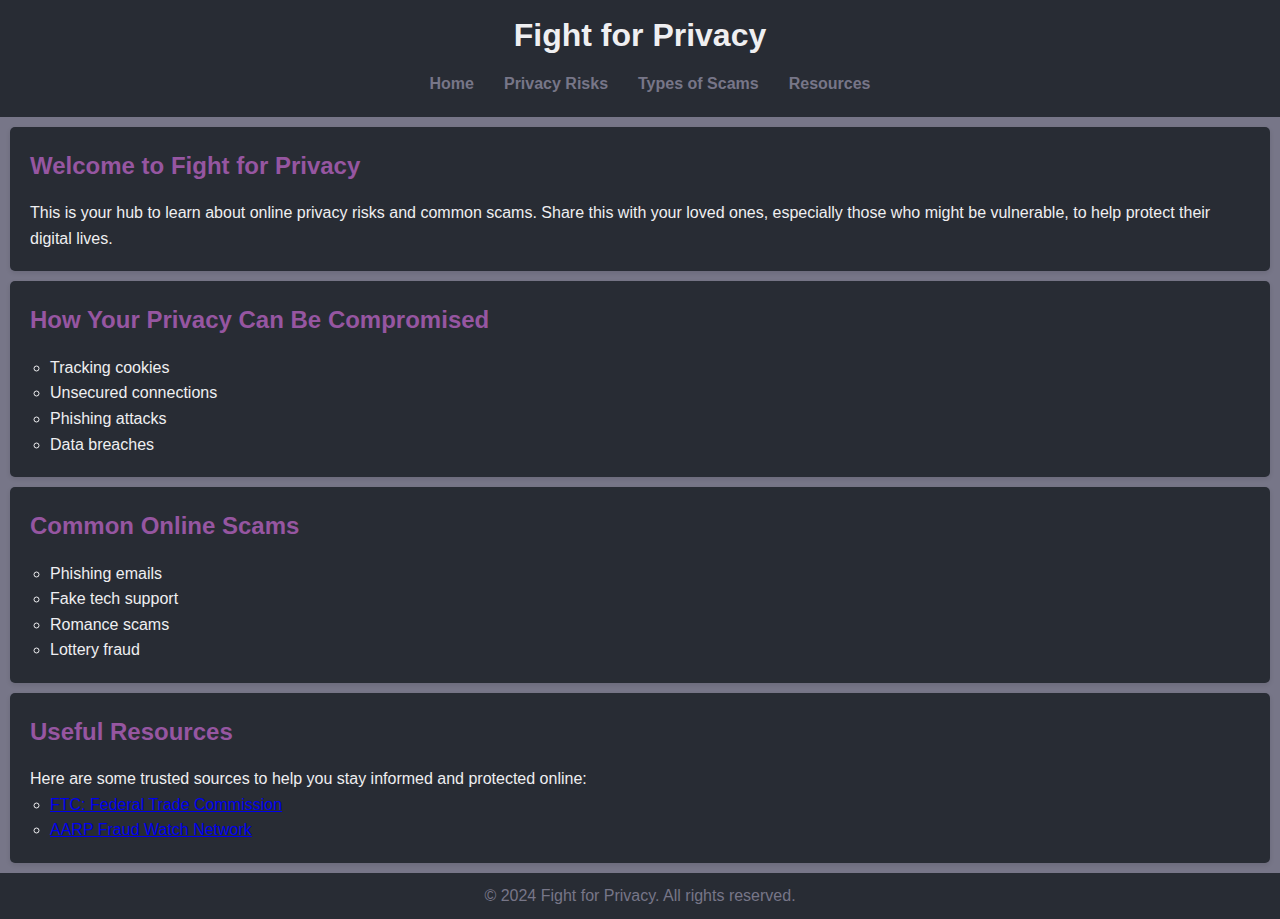
<file: Index.html>
<!DOCTYPE html>
<html lang="en">
<head>
    <meta charset="UTF-8">
    <meta name="viewport" content="width=device-width, initial-scale=1.0">
    <meta name="description" content="Educational site about online privacy and scams">
    <title>Fight for Privacy</title>
    <link rel="stylesheet" href="styles.css">
</head>
<body>
    <header>
        <h1>Fight for Privacy</h1>
        <nav>
            <ul>
                <li><a href="#home">Home</a></li>
                <li><a href="#privacy">Privacy Risks</a></li>
                <li><a href="#scams">Types of Scams</a></li>
                <li><a href="#resources">Resources</a></li>
            </ul>
        </nav>
    </header>

    <section id="home">
        <h2>Welcome to Fight for Privacy</h2>
        <p>This is your hub to learn about online privacy risks and common scams. Share this with your loved ones, especially those who might be vulnerable, to help protect their digital lives.</p>
    </section>

    <section id="privacy">
        <h2>How Your Privacy Can Be Compromised</h2>
        <ul>
            <li>Tracking cookies</li>
            <li>Unsecured connections</li>
            <li>Phishing attacks</li>
            <li>Data breaches</li>
            <!-- Add more content as needed -->
        </ul>
    </section>

    <section id="scams">
        <h2>Common Online Scams</h2>
        <ul>
            <li>Phishing emails</li>
            <li>Fake tech support</li>
            <li>Romance scams</li>
            <li>Lottery fraud</li>
            <!-- Add more scam types as needed -->
        </ul>
    </section>

    <section id="resources">
        <h2>Useful Resources</h2>
        <p>Here are some trusted sources to help you stay informed and protected online:</p>
        <ul>
            <li><a href="https://www.ftc.gov" target="_blank">FTC: Federal Trade Commission</a></li>
            <li><a href="https://www.aarp.org" target="_blank">AARP Fraud Watch Network</a></li>
            <!-- Add more resource links as needed -->
        </ul>
    </section>

    <footer>
        <p>&copy; 2024 Fight for Privacy. All rights reserved.</p>
    </footer>
    
    <script src="script.js"></script>
</body>
</html>
</file>
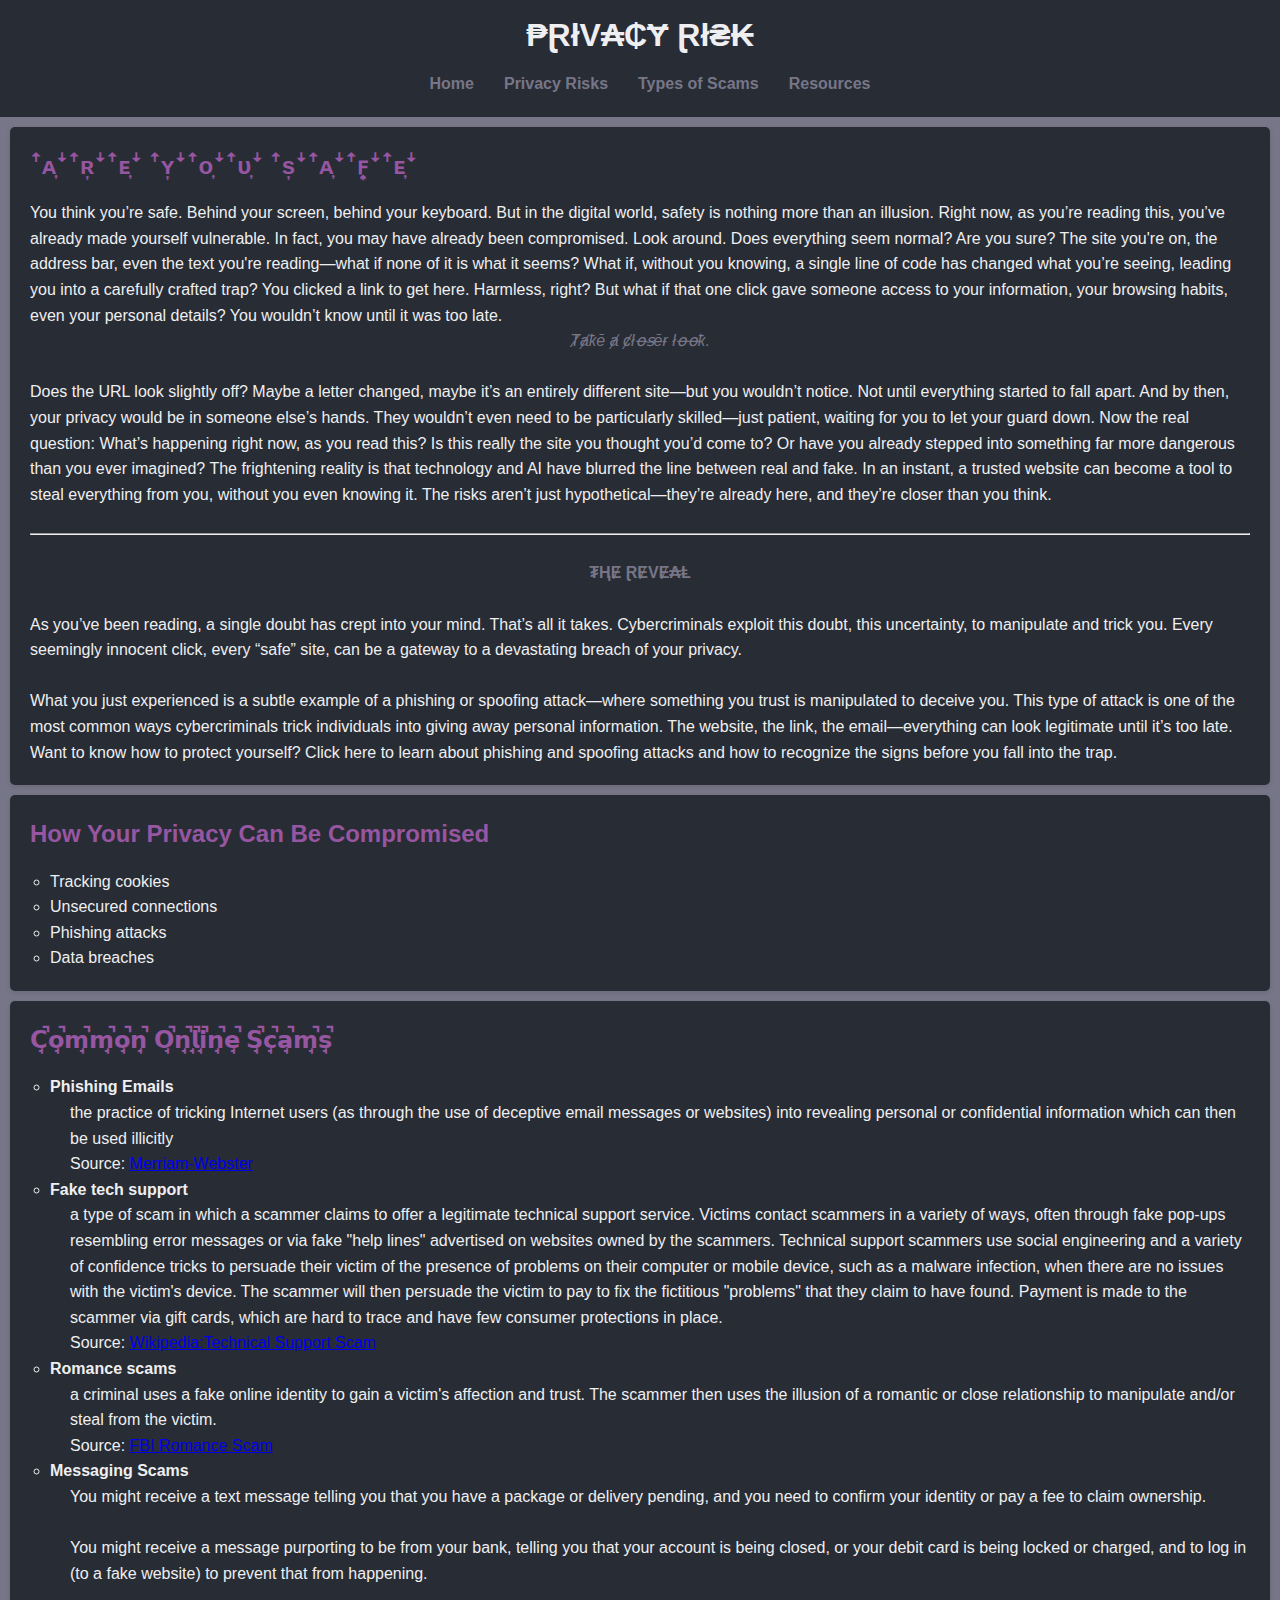
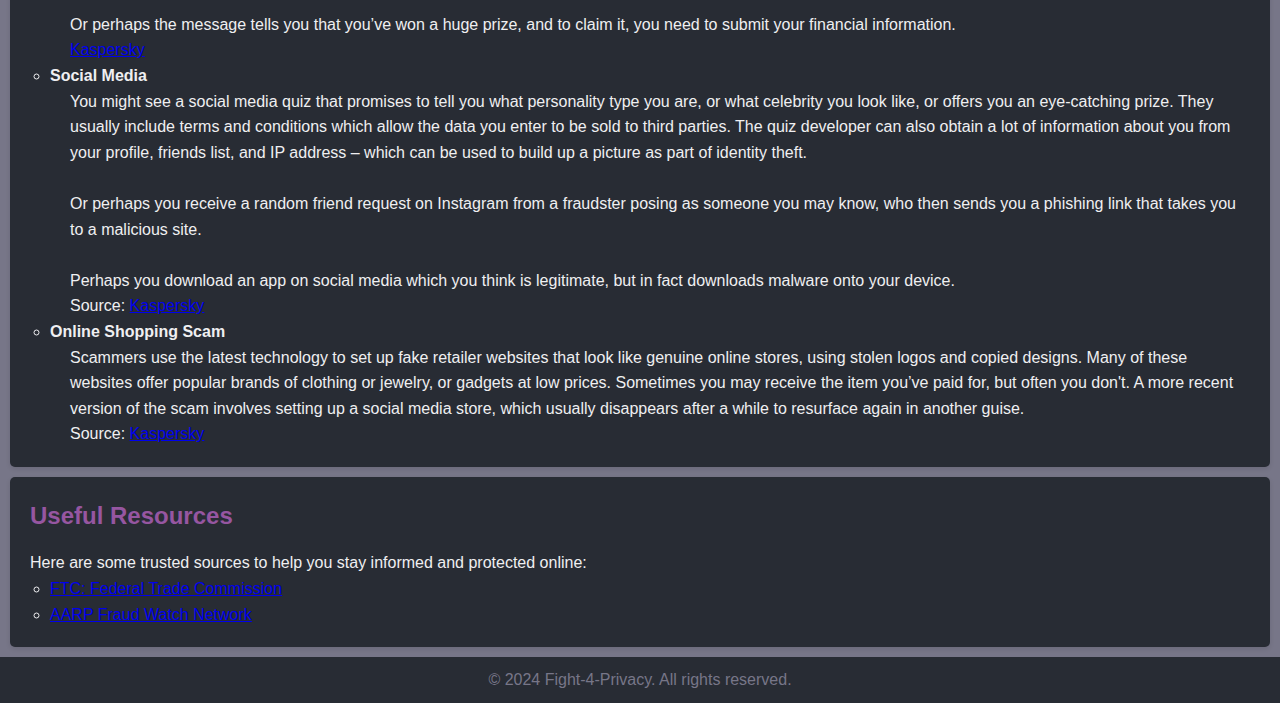
<file: Risks.html>
<!DOCTYPE html>
<html lang="en">
<head>
    <meta charset="UTF-8">
    <meta name="viewport" content="width=device-width, initial-scale=1.0">
    <meta name="description" content="Educational site about online privacy and scams">
    <title>Fight for Privacy</title>
    <link rel="stylesheet" href="styles_risks.css">
</head>
<body>
    <header>
        <h1>₱ⱤłV₳₵Ɏ Ɽł₴₭</h1>
        <nav>
            <ul>
                <li><a href="newPrivacyPage.html">Home</a></li> <!-- Links to the home page -->
                <li><a href="Risks.html">Privacy Risks</a></li>
                <li><a href="#scams">Types of Scams</a></li>
                <li><a href="#resources">Resources</a></li>
            </ul>
        </nav>
    </header>

    <section id="home">
        <h2>ꜛᴀ͎ꜜꜛʀ͎ꜜꜛᴇ͎ꜜ ꜛʏ͎ꜜꜛᴏ͎ꜜꜛᴜ͎ꜜ ꜛs͎ꜜꜛᴀ͎ꜜꜛꜰ͎ꜜꜛᴇ͎ꜜ</h2>
        <p>You think you’re safe. Behind your screen, behind your keyboard. But in the digital world, safety is nothing more than an illusion. Right now, as you’re reading this, you’ve already made yourself vulnerable. In fact, you may have already been compromised.

            Look around. Does everything seem normal? Are you sure? The site you're on, the address bar, even the text you're reading—what if none of it is what it seems? What if, without you knowing, a single line of code has changed what you’re seeing, leading you into a carefully crafted trap?
            
            You clicked a link to get here. Harmless, right? But what if that one click gave someone access to your information, your browsing habits, even your personal details? You wouldn’t know until it was too late.
            
        </br><center><i style="color: #777688;">Ⱦⱥҟē ⱥ ȼłꝋꞩēɍ łꝋꝋҟ.</i></center></br> Does the URL look slightly off? Maybe a letter changed, maybe it’s an entirely different site—but you wouldn’t notice. Not until everything started to fall apart. And by then, your privacy would be in someone else’s hands. They wouldn’t even need to be particularly skilled—just patient, waiting for you to let your guard down.
            
            Now the real question: What’s happening right now, as you read this? Is this really the site you thought you’d come to? Or have you already stepped into something far more dangerous than you ever imagined?
            
            The frightening reality is that technology and AI have blurred the line between real and fake. In an instant, a trusted website can become a tool to steal everything from you, without you even knowing it. The risks aren’t just hypothetical—they’re already here, and they’re closer than you think.
            </br>
        </br>
        <hr>
    </br>
            <center><b style="color: #777688;">₮ⱧɆ ⱤɆVɆ₳Ⱡ</b></center>
        </br>
            As you’ve been reading, a single doubt has crept into your mind. That’s all it takes. Cybercriminals exploit this doubt, this uncertainty, to manipulate and trick you. Every seemingly innocent click, every “safe” site, can be a gateway to a devastating breach of your privacy. 
        </br>
    </br>
What you just experienced is a subtle example of a phishing or spoofing attack—where something you trust is manipulated to deceive you. This type of attack is one of the most common ways cybercriminals trick individuals into giving away personal information. The website, the link, the email—everything can look legitimate until it’s too late.

Want to know how to protect yourself? Click here to learn about phishing and spoofing attacks and how to recognize the signs before you fall into the trap.
            </p>
    </section>

    <section id="privacy">
        <h2>How Your Privacy Can Be Compromised</h2>
        <ul>
            <li>Tracking cookies</li>
            <li>Unsecured connections</li>
            <li>Phishing attacks</li>
            <li>Data breaches</li>
            <!-- Add more content as needed -->
        </ul>
    </section>

    <section id="scams">
        <h2>𝗖̘̚𝗼̘̚𝗺̘̚𝗺̘̚𝗼̘̚𝗻̘̚ 𝗢̘̚𝗻̘̚𝗹̘̚𝗶̘̚𝗻̘̚𝗲̘̚ 𝗦̘̚𝗰̘̚𝗮̘̚𝗺̘̚𝘀̘̚</h2>
        <ul>
            <li><b>Phishing Emails</b></li>
              <ul>the practice of tricking Internet users (as through the use of deceptive email messages or websites) into revealing personal or confidential information which can then be used illicitly 
              </br>Source: <a href="https://usa.kaspersky.com/resource-center/threats/top-scams-how-to-avoid-becoming-a-victim">Merriam-Webster</a> 
              </ul>
            <li><b>Fake tech support</b></li>
              <ul>a type of scam in which a scammer claims to offer a legitimate technical support service. Victims contact scammers in a variety of ways, often through fake pop-ups resembling error messages or via fake "help lines" advertised on websites owned by the scammers. Technical support scammers use social engineering and a variety of confidence tricks to persuade their victim of the presence of problems on their computer or mobile device, such as a malware infection, when there are no issues with the victim's device. The scammer will then persuade the victim to pay to fix the fictitious "problems" that they claim to have found. Payment is made to the scammer via gift cards, which are hard to trace and have few consumer protections in place.
              </br>Source: <a href="https://en.wikipedia.org/wiki/Technical_support_scam">Wikipedia:Technical Support Scam</a>
            </ul>
            <li><b>Romance scams</b></li>
              <ul>a criminal uses a fake online identity to gain a victim's affection and trust. The scammer then uses the illusion of a romantic or close relationship to manipulate and/or steal from the victim.
              </br>Source: <a href="https://www.fbi.gov/how-we-can-help-you/scams-and-safety/common-frauds-and-scams/romance-scams">FBI Romance Scam</a>
            </ul>
            <li><b>Messaging Scams</b></li>
              <ul>
                You might receive a text message telling you that you have a package or delivery pending, and you need to confirm your identity or pay a fee to claim ownership.
              </br>
            </br>
                You might receive a message purporting to be from your bank, telling you that your account is being closed, or your debit card is being locked or charged, and to log in (to a fake website) to prevent that from happening.
            </br>
        </br>
                Or perhaps the message tells you that you’ve won a huge prize, and to claim it, you need to submit your financial information.
    </br><a href="https://usa.kaspersky.com/resource-center/threats/top-scams-how-to-avoid-becoming-a-victim">Kaspersky</a>
            </ul>
            <li><b>Social Media</b></li>
             <ul>
                You might see a social media quiz that promises to tell you what personality type you are, or what celebrity you look like, or offers you an eye-catching prize. They usually include terms and conditions which allow the data you enter to be sold to third parties. The quiz developer can also obtain a lot of information about you from your profile, friends list, and IP address – which can be used to build up a picture as part of identity theft.
             </br>
            </br>
                Or perhaps you receive a random friend request on Instagram from a fraudster posing as someone you may know, who then sends you a phishing link that takes you to a malicious site.
            </br>
        </br>
                Perhaps you download an app on social media which you think is legitimate, but in fact downloads malware onto your device.
    </br>
    Source: <a href="https://usa.kaspersky.com/resource-center/threats/top-scams-how-to-avoid-becoming-a-victim">Kaspersky</a>
            </ul>
            <li><b>Online Shopping Scam</b></li>
              <ul>Scammers use the latest technology to set up fake retailer websites that look like genuine online stores, using stolen logos and copied designs. Many of these websites offer popular brands of clothing or jewelry, or gadgets at low prices. Sometimes you may receive the item you’ve paid for, but often you don't. A more recent version of the scam involves setting up a social media store, which usually disappears after a while to resurface again in another guise.
              </br>Source: <a href="https://usa.kaspersky.com/resource-center/threats/top-scams-how-to-avoid-becoming-a-victim">Kaspersky</a>
            </ul>
            <!-- Add more scam types as needed -->
        </ul>
    </section>

    <section id="resources">
        <h2>Useful Resources</h2>
        <p>Here are some trusted sources to help you stay informed and protected online:</p>
        <ul>
            <li><a href="https://www.ftc.gov" target="_blank">FTC: Federal Trade Commission</a></li>
            <li><a href="https://www.aarp.org/money/scams-fraud/">AARP Fraud Watch Network</a></li>
            <!-- Add more resource links as needed -->
        </ul>
    </section>

    <footer>
        <p>&copy; 2024 Fight-4-Privacy. All rights reserved.</p>
    </footer>
    
    
</body>
</html>
</file>
<file: styles.css>
* {
    margin: 0;
    padding: 0;
    box-sizing: border-box;
}

body {
    font-family: Arial, sans-serif;
    background-color: #777688; /* body bg color */
    color: #EFEFF1; /* section text color */
    line-height: 1.6;
}

header {
    background-color: #282C34; /* main header bg color */
    color: #EFEFF1; /* main header text color */
    padding: 10px 0;
    text-align: center;
}

header h1 {
    margin: 0;
}

nav ul {
    display: flex;
    justify-content: center;
    list-style: none;
    padding: 10px 0;
}

nav ul li {
    margin: 0 15px;
}

nav ul li a {
    color: #777688; /* nav link text */
    text-decoration: none;
    font-weight: bold;
}

section {
    padding: 20px;
    margin: 10px;
    background: #282C34; /* section box bg */
    border-radius: 5px;
    box-shadow: 0 2px 5px rgba(0, 0, 0, 0.1);
}

h2 {
    color: #9656a1;
    margin-bottom: 15px;
}

ul {
    list-style: circle;
    margin-left: 20px;
}

footer {
    text-align: center;
    padding: 10px;
    background-color: #282C34; /* footer bg */
    color: #777688; /* copyright footer text */
    position: relative;
    bottom: 0;
    width: 100%;
}
</file>
<file: styles_risks.css>
* {
    margin: 0;
    padding: 0;
    box-sizing: border-box;
}

body {
    font-family: Arial, sans-serif;
    background-color: #777688; /* body bg color */
    color: #EFEFF1; /* section text color */
    line-height: 1.6;
}

header {
    background-color: #282C34; /* main header bg color */
    color: #EFEFF1; /* main header text color */
    padding: 10px 0;
    text-align: center;
}

header h1 {
    margin: 0;
}

nav ul {
    display: flex;
    justify-content: center;
    list-style: none;
    padding: 10px 0;
}

nav ul li {
    margin: 0 15px;
}

nav ul li a {
    color: #777688; /* nav link text */
    text-decoration: none;
    font-weight: bold;
}

section {
    padding: 20px;
    margin: 10px;
    background: #282C34; /* section box bg */
    border-radius: 5px;
    box-shadow: 0 2px 5px rgba(0, 0, 0, 0.1);
}

h2 {
    color: #9656a1;
    margin-bottom: 15px;
}

ul {
    list-style: circle;
    margin-left: 20px;
}

footer {
    text-align: center;
    padding: 10px;
    background-color: #282C34; /* footer bg */
    color: #777688; /* copyright footer text */
    position: relative;
    bottom: 0;
    width: 100%;
}
</file>
